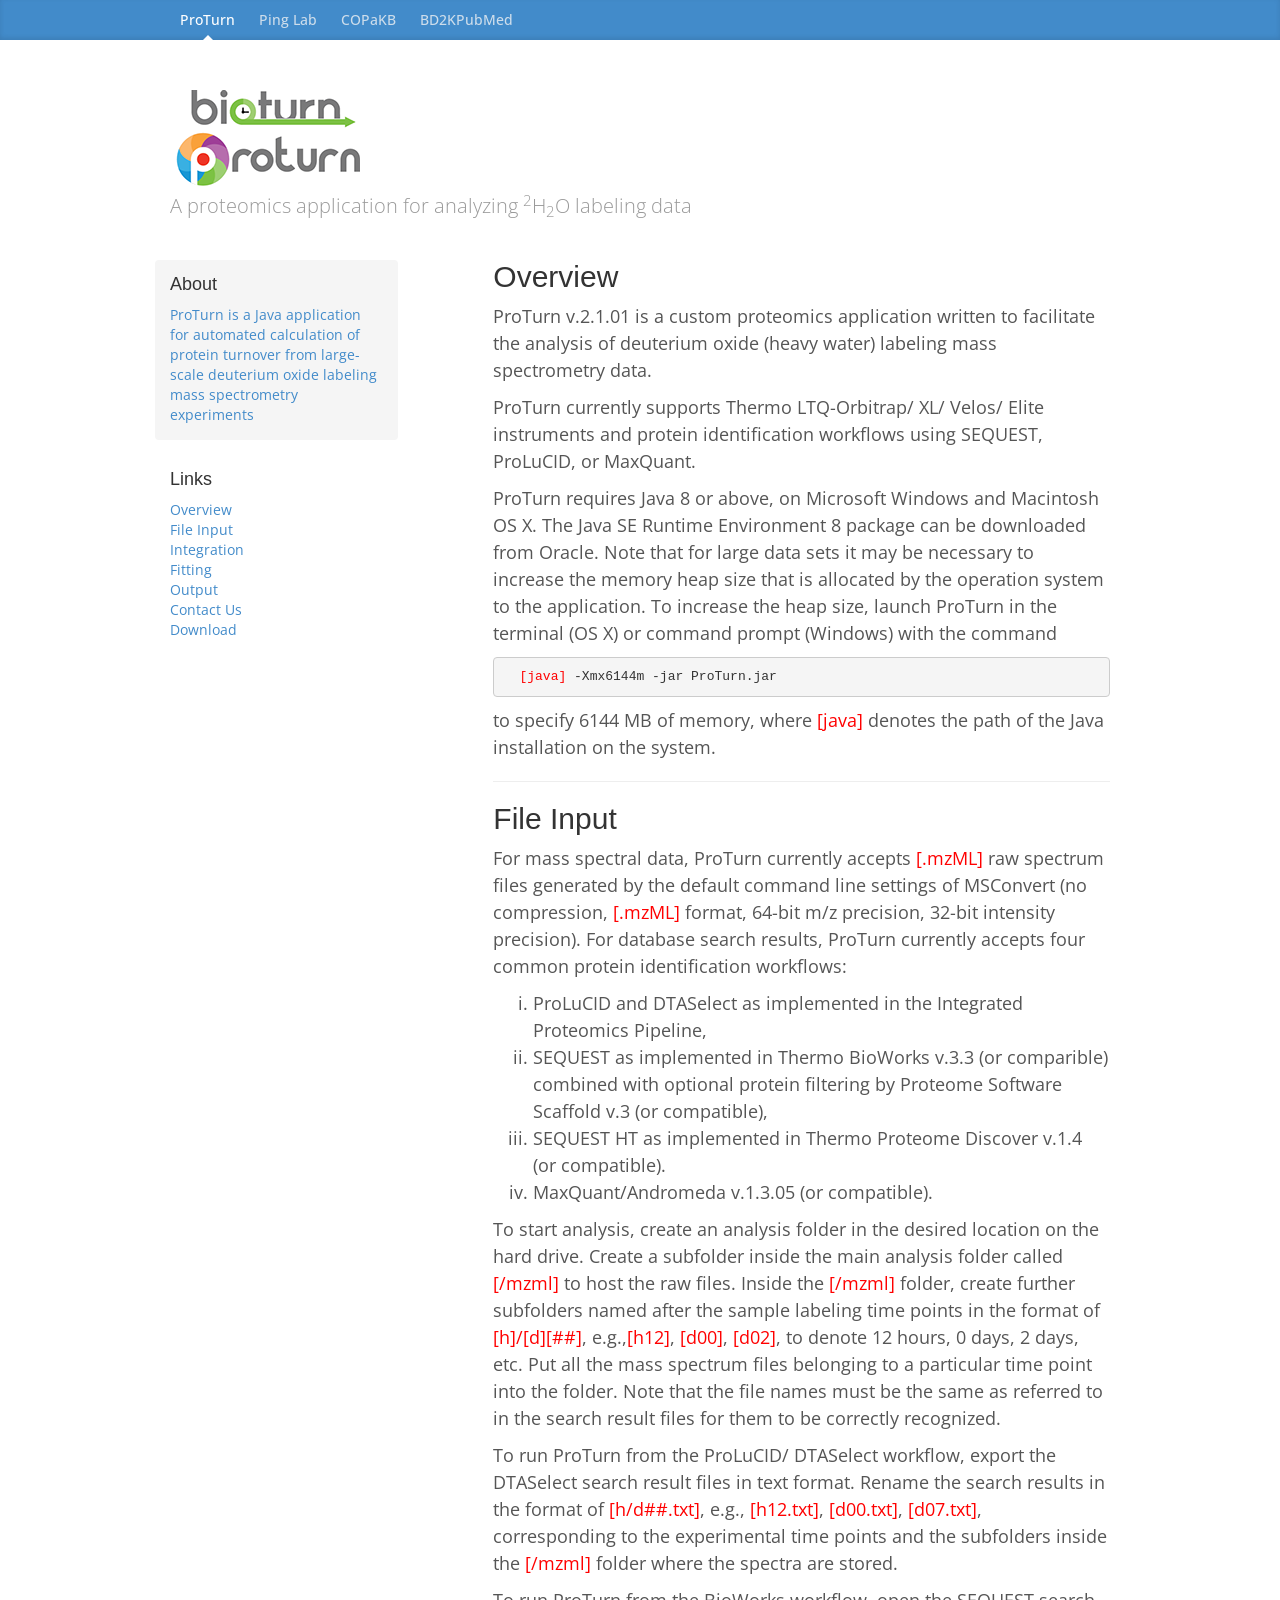
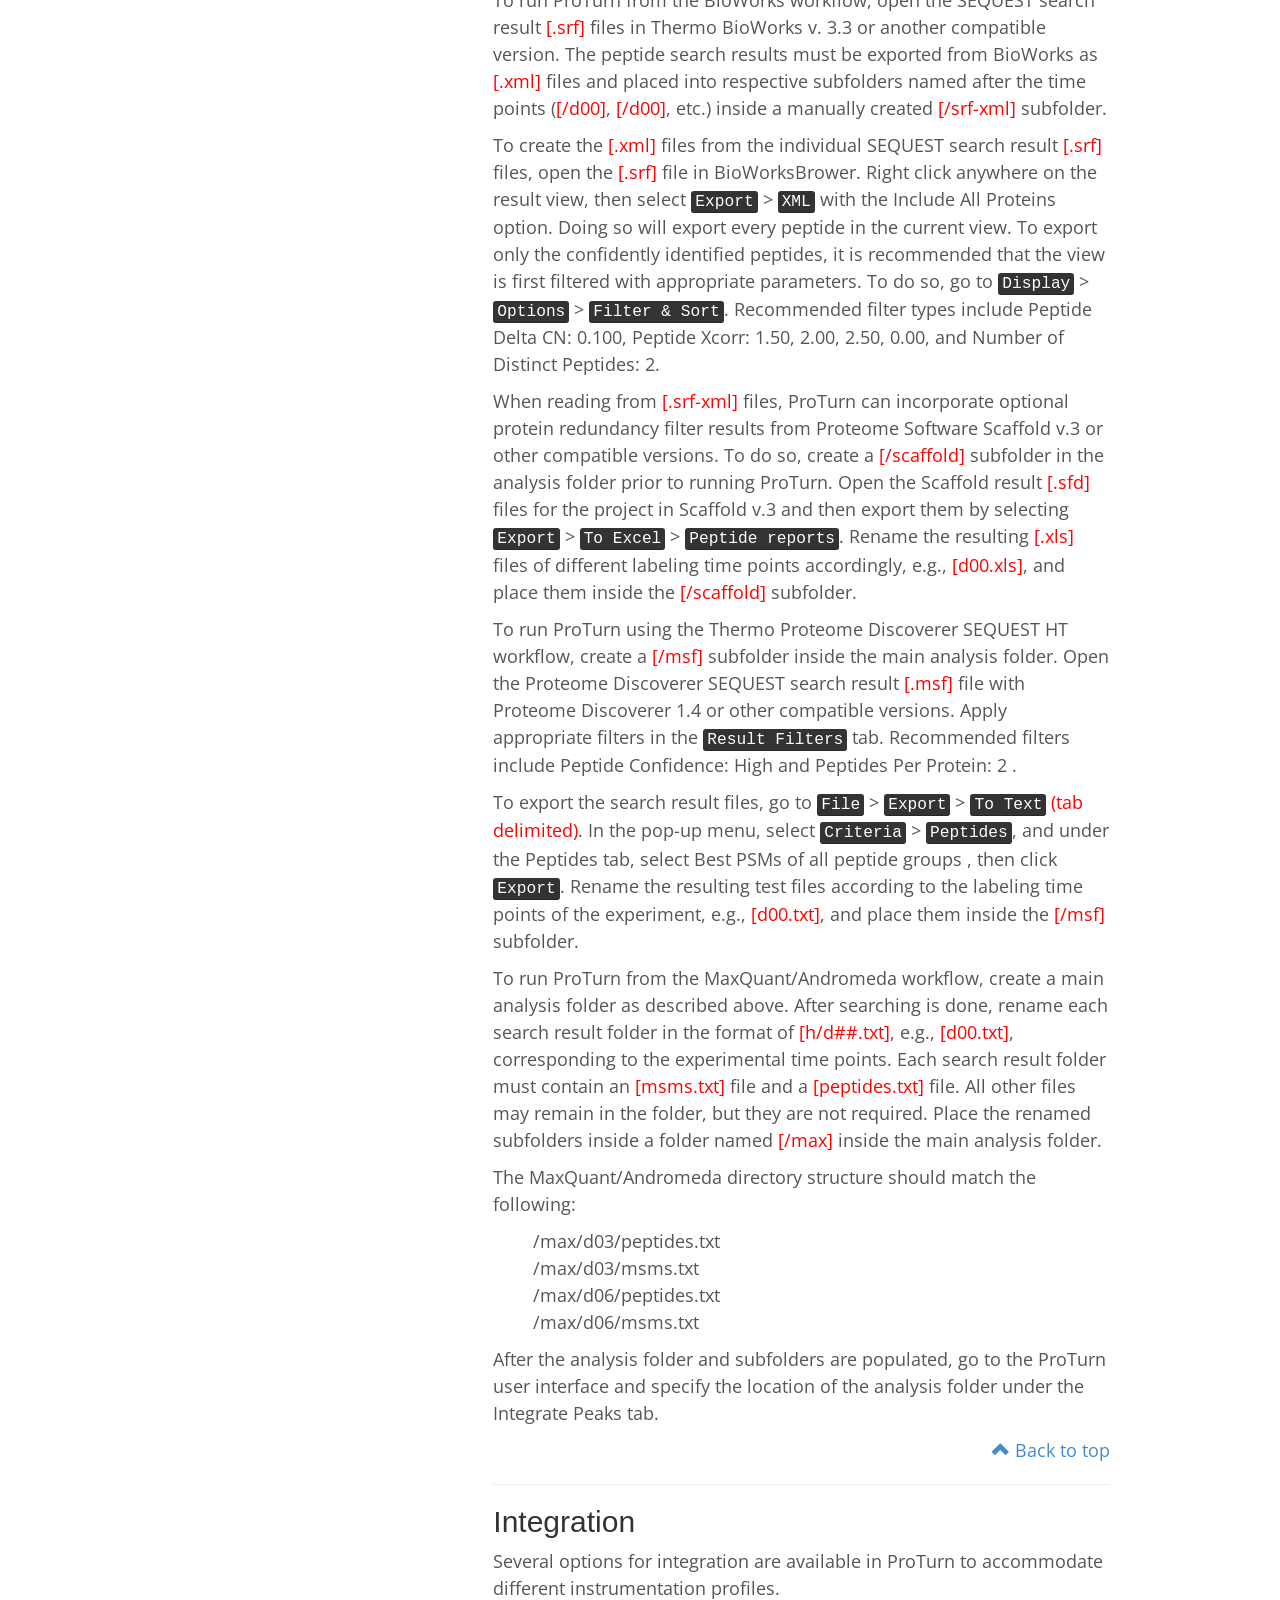
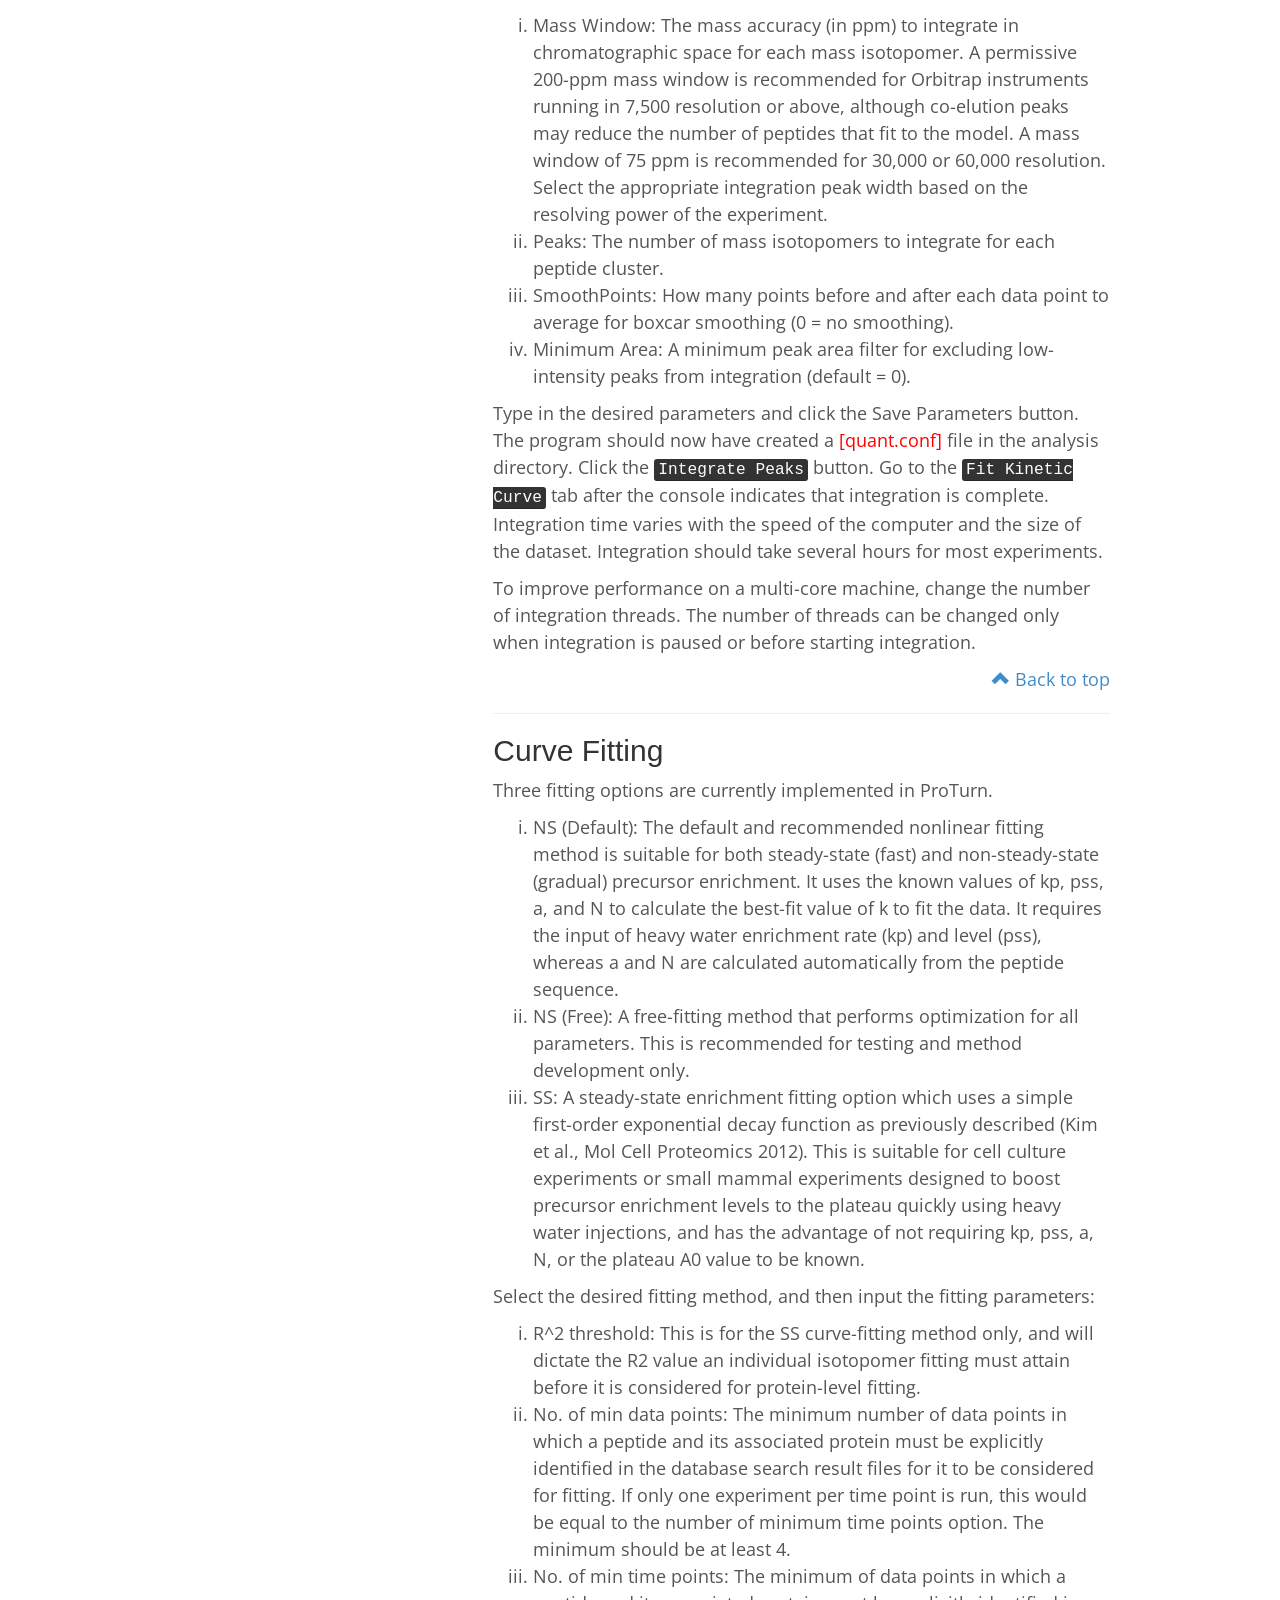
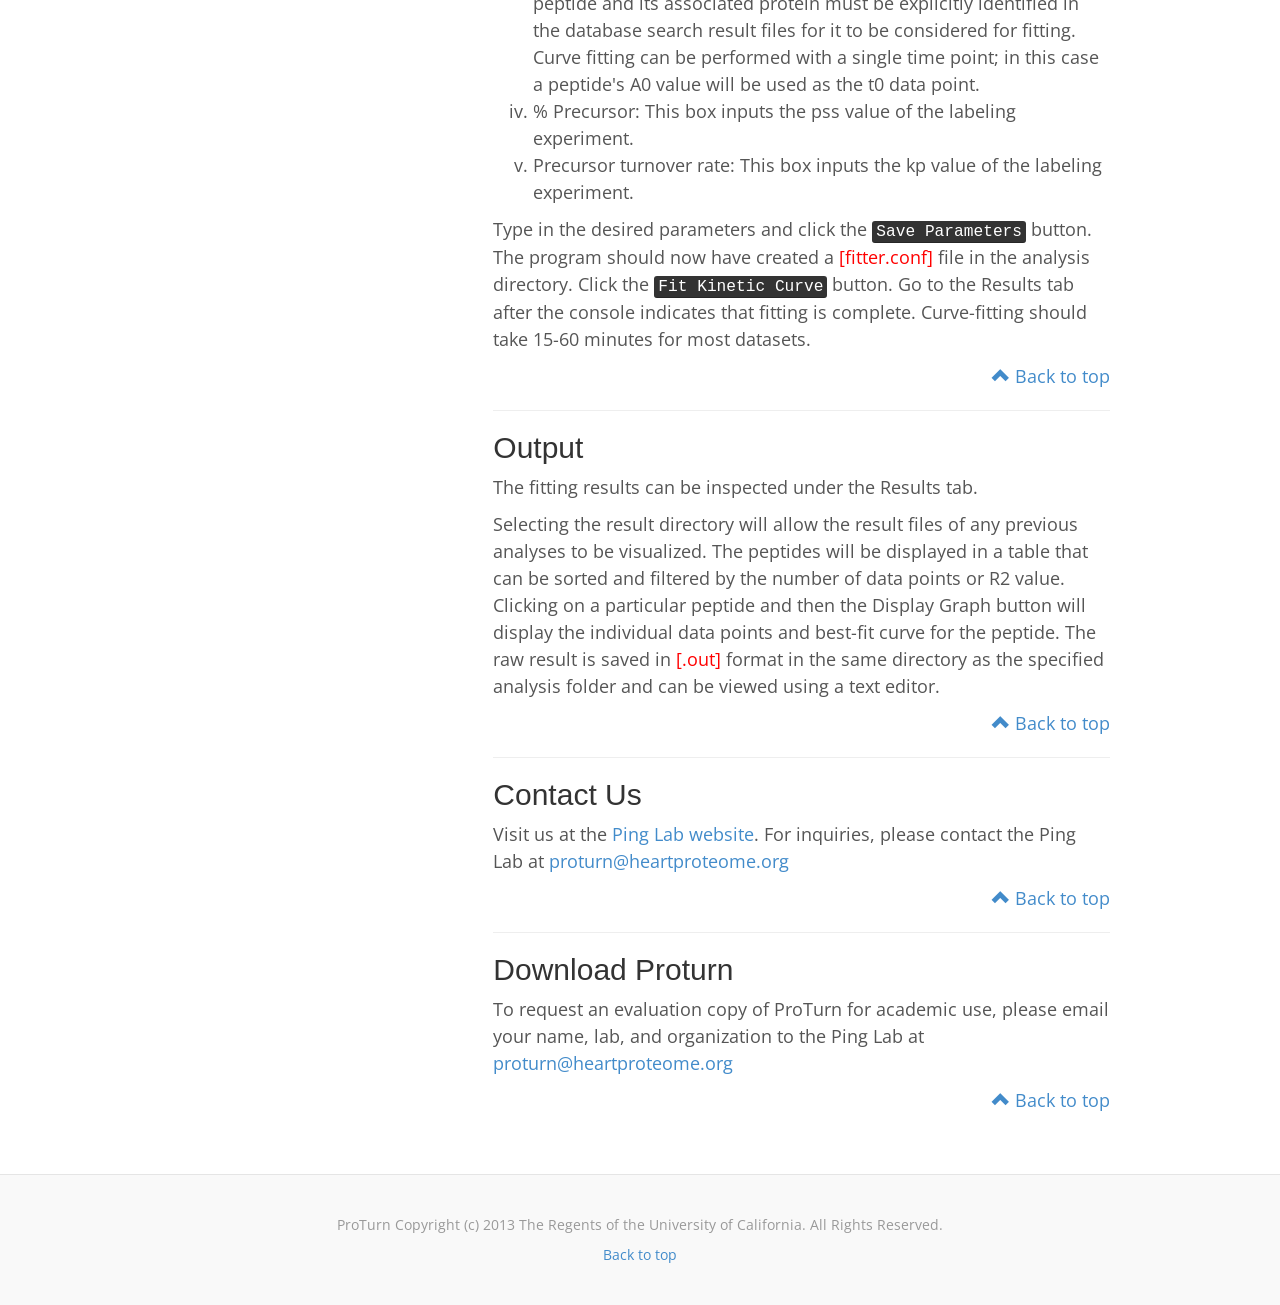
<file: index.html>
<!DOCTYPE html>
<html lang="en">
  <head>
    <meta charset="utf-8">
    <meta http-equiv="X-UA-Compatible" content="IE=edge">
    <meta name="viewport" content="width=device-width, initial-scale=1">
    <meta name="description" content="">
    <meta name="author" content="">
    <link rel="icon" href="../../favicon.ico">

    <title>Proturn</title>

    <!-- Bootstrap core CSS -->
    <link href="assets/css/bootstrap.min.css" rel="stylesheet">

    <!-- Custom styles for this template -->
    <link href="assets/css/blog.css" rel="stylesheet">

    <!-- Google Font -->
    <link href='http://fonts.googleapis.com/css?family=Open+Sans' rel='stylesheet' type='text/css'>

    <!-- IE10 viewport hack for Surface/desktop Windows 8 bug -->
    <script src="assets/js/ie10-viewport-bug-workaround.js"></script>

    <!-- HTML5 shim and Respond.js IE8 support of HTML5 elements and media queries -->
    <!--[if lt IE 9]>
      <script src="https://oss.maxcdn.com/html5shiv/3.7.2/html5shiv.min.js"></script>
      <script src="https://oss.maxcdn.com/respond/1.4.2/respond.min.js"></script>
    <![endif]-->
    <!-- Google Analytics Tracking Code -->
    <script>
    (function(i,s,o,g,r,a,m){i['GoogleAnalyticsObject']=r;i[r]=i[r]||function(){
    (i[r].q=i[r].q||[]).push(arguments)},i[r].l=1*new Date();a=s.createElement(o),
    m=s.getElementsByTagName(o)[0];a.async=1;a.src=g;m.parentNode.insertBefore(a,m)
    })(window,document,'script','//www.google-analytics.com/analytics.js','ga');

    ga('create', 'UA-53389808-1', 'auto');
    ga('send', 'pageview');
    </script>
  </head>

  <body id="top">

    <div class="blog-masthead">
      <div class="container">
        <nav class="blog-nav">
          <a class="blog-nav-item active" href="/">ProTurn</a>
          <a class="blog-nav-item" href="http://www.heartproteomeucla.org/">Ping Lab</a>
          <a class="blog-nav-item" href="http://www.heartproteome.org">COPaKB</a>
          <a class="blog-nav-item" href="http://www.heartproteome.org/pubmed/">BD2KPubMed<a>
        </nav>
      </div>
    </div>

    <div class="container">

      <div class="blog-header">
        <h1 class="blog-title"><img src="assets/images/bioturn_logo.png" alt="Proturn"/></h1>
        <p class="lead blog-description">A proteomics application for analyzing <sup>2</sup>H<sub>2</sub>O labeling data</p>
      </div>
 
      <div class="row">
        <div class="col-sm-3 blog-sidebar">
          <div class="sidebar-module sidebar-module-inset">
            <h4>About</h4>
            <p>ProTurn is a Java application for automated calculation of protein turnover from large-scale deuterium oxide labeling mass spectrometry experiments</p>
          </div>
          <div class="sidebar-module">
            <h4>Links</h4>
            <ol class="list-unstyled">
              <li><a href="#overview">Overview</a></li>
              <li><a href="#file">File Input</a></li>
              <li><a href="#integration">Integration</a></li>
              <li><a href="#fitting">Fitting</a></li>
              <li><a href="#output">Output</a></li>
              <li><a href="#contact">Contact Us</a></li>
              <li><a href="#download">Download</a></li>
            </ol>
          </div>
        </div><!-- /.blog-sidebar -->

        <div class="col-sm-8 col-sm-offset-1 blog-main">

          <div class="blog-post">
            <h2 id="overview">Overview</h2>
            <p>ProTurn v.2.1.01 is a custom proteomics application written to facilitate the analysis of deuterium oxide (heavy water) labeling mass spectrometry data.</p>
            <p>ProTurn currently supports Thermo LTQ-Orbitrap/ XL/ Velos/ Elite instruments and protein identification workflows using SEQUEST, ProLuCID, or MaxQuant.</p>
            <p>ProTurn requires Java 8 or above, on Microsoft Windows and Macintosh OS X. The Java SE Runtime Environment 8 package can be downloaded from Oracle. Note that for large data sets it may be necessary to increase the memory heap size that is allocated by the operation system to the application. To increase the heap size, launch ProTurn in the terminal (OS X) or command prompt (Windows) with the command</p>
            <pre><code>  <span class="text-highlight">[java]</span> -Xmx6144m -jar ProTurn.jar</code></pre>
            <p>to specify 6144 MB of memory, where <span class="text-highlight">[java]</span> denotes the path of the Java installation on the system.</p>
            <hr>
            <h2 id="file">File Input</h2>
            <p>For mass spectral data, ProTurn currently accepts <span class="text-highlight">[.mzML]</span> raw spectrum files generated by the default command line settings of MSConvert (no compression, <span class="text-highlight">[.mzML]</span> format, 64-bit m/z precision, 32-bit intensity precision). For database search results, ProTurn currently accepts four common protein identification workflows:</p>
            <ol type="i">
              <li>ProLuCID and DTASelect as implemented in the Integrated Proteomics Pipeline,</li>
              <li>SEQUEST as implemented in Thermo BioWorks v.3.3 (or comparible) combined with optional protein filtering by Proteome Software Scaffold v.3 (or compatible),</li>
              <li>SEQUEST HT as implemented in Thermo Proteome Discover v.1.4 (or compatible).</li>
              <li>MaxQuant/Andromeda v.1.3.05 (or compatible).</li>
            </ol>
            <p>To start analysis, create an analysis folder in the desired location on the hard drive. Create a subfolder inside the main analysis folder called <span class="text-highlight">[/mzml]</span> to host the raw files. Inside the <span class="text-highlight">[/mzml]</span> folder, create further subfolders named after the sample labeling time points in the format of <span class="text-highlight">[h]/[d][##]</span>, e.g.,<span class="text-highlight">[h12]</span>, <span class="text-highlight">[d00]</span>, <span class="text-highlight">[d02]</span>, to denote 12 hours, 0 days, 2 days, etc. Put all the mass spectrum files belonging to a particular time point into the folder. Note that the file names must be the same as referred to in the search result files for them to be correctly recognized.</p>
            <p>To run ProTurn from the ProLuCID/ DTASelect workflow, export the DTASelect search result files in text format. Rename the search results in the format of <span class="text-highlight">[h/d##.txt]</span>, e.g., <span class="text-highlight">[h12.txt]</span>, <span class="text-highlight">[d00.txt]</span>, <span class="text-highlight">[d07.txt]</span>, corresponding to the experimental time points and the subfolders inside the <span class="text-highlight">[/mzml]</span> folder where the spectra are stored.</p>
            <p>To run ProTurn from the BioWorks workflow, open the SEQUEST search result <span class="text-highlight">[.srf]</span> files in Thermo BioWorks v. 3.3 or another compatible version. The peptide search results must be exported from BioWorks as <span class="text-highlight">[.xml]</span> files and placed into respective subfolders named after the time points (<span class="text-highlight">[/d00]</span>, <span class="text-highlight">[/d00]</span>, etc.) inside a manually created <span class="text-highlight">[/srf-xml]</span> subfolder.</p>
            <p>To create the <span class="text-highlight">[.xml]</span> files from the individual SEQUEST search result <span class="text-highlight">[.srf]</span> files, open the <span class="text-highlight">[.srf]</span> file in BioWorksBrower. Right click anywhere on the result view, then select <kbd>Export</kbd> > <kbd>XML</kbd> with the  Include All Proteins  option. Doing so will export every peptide in the current view. To export only the confidently identified peptides, it is recommended that the view is first filtered with appropriate parameters. To do so, go to <kbd>Display</kbd> > <kbd>Options</kbd> > <kbd>Filter &amp; Sort</kbd>. Recommended filter types include Peptide Delta CN: 0.100, Peptide Xcorr: 1.50, 2.00, 2.50, 0.00, and Number of Distinct Peptides: 2.</p>
            <p>When reading from <span class="text-highlight">[.srf-xml]</span> files, ProTurn can incorporate optional protein redundancy filter results from Proteome Software Scaffold v.3 or other compatible versions. To do so, create a <span class="text-highlight">[/scaffold]</span> subfolder in the analysis folder prior to running ProTurn. Open the Scaffold result <span class="text-highlight">[.sfd]</span> files for the project in Scaffold v.3 and then export them by selecting <kbd>Export</kbd> > <kbd>To Excel</kbd> > <kbd>Peptide reports</kbd>. Rename the resulting <span class="text-highlight">[.xls]</span> files of different labeling time points accordingly, e.g., <span class="text-highlight">[d00.xls]</span>, and place them inside the <span class="text-highlight">[/scaffold]</span> subfolder.</p>
            <p>To run ProTurn using the Thermo Proteome Discoverer SEQUEST HT workflow, create a <span class="text-highlight">[/msf]</span> subfolder inside the main analysis folder. Open the Proteome Discoverer SEQUEST search result <span class="text-highlight">[.msf]</span> file with Proteome Discoverer 1.4 or other compatible versions. Apply appropriate filters in the <kbd>Result Filters</kbd> tab. Recommended filters include  Peptide Confidence: High and Peptides Per Protein: 2 .</p>
            <p>To export the search result files, go to <kbd>File</kbd> > <kbd>Export</kbd> > <kbd>To Text</kbd> <span class="text-highlight">(tab delimited)</span>. In the pop-up menu, select <kbd>Criteria</kbd> > <kbd>Peptides</kbd>, and under the Peptides tab, select  Best PSMs of all peptide groups , then click <kbd>Export</kbd>. Rename the resulting test files according to the labeling time points of the experiment, e.g., <span class="text-highlight">[d00.txt]</span>, and place them inside the <span class="text-highlight">[/msf]</span> subfolder.</p>
            <p>To run ProTurn from the MaxQuant/Andromeda workflow, create a main analysis folder as described above. After searching is done, rename each search result folder in the format of <span class="text-highlight">[h/d##.txt]</span>, e.g., <span class="text-highlight">[d00.txt]</span>, corresponding to the experimental time points. Each search result folder must contain an <span class="text-highlight">[msms.txt]</span> file and a <span class="text-highlight">[peptides.txt]</span> file. All other files may remain in the folder, but they are not required. Place the renamed subfolders inside a folder named <span class="text-highlight">[/max]</span> inside the main analysis folder.</p>
            <p>The MaxQuant/Andromeda directory structure should match the following:</p>
            <ul style="list-style: none;">
              <li>/max/d03/peptides.txt</li>
              <li>/max/d03/msms.txt</li>
              <li>/max/d06/peptides.txt</li>
              <li>/max/d06/msms.txt</li>
            </ul>
            <p>After the analysis folder and subfolders are populated, go to the ProTurn user interface and specify the location of the analysis folder under the Integrate Peaks tab.</p>
            <p class="text-right" >
              <a href="#top"><span class="glyphicon glyphicon-chevron-up"></span> Back to top</a>
            </p>
            <hr />

            <h2 id="integration">Integration</h2>
            <p>Several options for integration are available in ProTurn to accommodate different instrumentation profiles.</p>
            <ol type="i">
              <li>Mass Window: The mass accuracy (in ppm) to integrate in chromatographic space for each mass isotopomer. A permissive 200-ppm mass window is recommended for Orbitrap instruments running in 7,500 resolution or above, although co-elution peaks may reduce the number of peptides that fit to the model. A mass window of 75 ppm is recommended for 30,000 or 60,000 resolution. Select the appropriate integration peak width based on the resolving power of the experiment.</li>
              <li>Peaks: The number of mass isotopomers to integrate for each peptide cluster.</li>
              <li>SmoothPoints: How many points before and after each data point to average for boxcar smoothing (0 = no smoothing).</li>
              <li>Minimum Area: A minimum peak area filter for excluding low-intensity peaks from integration (default = 0).</li>
            </ol>
            <p>Type in the desired parameters and click the  Save Parameters  button. The program should now have created a <span class="text-highlight">[quant.conf]</span> file in the analysis directory. Click the  <kbd>Integrate Peaks</kbd> button. Go to the <kbd>Fit Kinetic Curve</kbd> tab after the console indicates that integration is complete. Integration time varies with the speed of the computer and the size of the dataset. Integration should take several hours for most experiments.</p>
            <p>To improve performance on a multi-core machine, change the number of integration threads. The number of threads can be changed only when integration is paused or before starting integration.</p>
            <p class="text-right" >
              <a href="#top"><span class="glyphicon glyphicon-chevron-up"></span> Back to top</a>
            </p>
            <hr/>

            <h2 id="fitting">Curve Fitting</h2>
            <p>Three fitting options are currently implemented in ProTurn.</p>
            <ol type="i">
              <li>NS (Default): The default and recommended nonlinear fitting method is suitable for both steady-state (fast) and non-steady-state (gradual) precursor enrichment. It uses the known values of kp, pss, a, and N to calculate the best-fit value of k to fit the data. It requires the input of heavy water enrichment rate (kp) and level (pss), whereas a and N are calculated automatically from the peptide sequence.</li>
              <li>NS (Free): A free-fitting method that performs optimization for all parameters. This is recommended for testing and method development only.</li>
              <li>SS: A steady-state enrichment fitting option which uses a simple first-order exponential decay function as previously described (Kim et al., Mol Cell Proteomics 2012). This is suitable for cell culture experiments or small mammal experiments designed to boost precursor enrichment levels to the plateau quickly using heavy water injections, and has the advantage of not requiring kp, pss, a, N, or the plateau A0 value to be known.</li>
            </ol>
            <p>Select the desired fitting method, and then input the fitting parameters:</p>
            <ol type="i">
              <li>R^2 threshold: This is for the SS curve-fitting method only, and will dictate the R2 value an individual isotopomer fitting must attain before it is considered for protein-level fitting.</li>
              <li>No. of min data points: The minimum number of data points in which a peptide and its associated protein must be explicitly identified in the database search result files for it to be considered for fitting. If only one experiment per time point is run, this would be equal to the number of minimum time points option. The minimum should be at least 4.</li>
              <li>No. of min time points: The minimum of data points in which a peptide and its associated protein must be explicitly identified in the database search result files for it to be considered for fitting. Curve fitting can be performed with a single time point; in this case a peptide's A0 value will be used as the t0 data point.</li>
              <li>% Precursor: This box inputs the pss value of the labeling experiment.</li>
              <li>Precursor turnover rate: This box inputs the kp value of the labeling experiment.</li>
            </ol> 
            <p>Type in the desired parameters and click the <kbd>Save Parameters</kbd> button. The program should now have created a <span class="text-highlight">[fitter.conf]</span> file in the analysis directory. Click the <kbd>Fit Kinetic Curve</kbd> button. Go to the  Results  tab after the console indicates that fitting is complete. Curve-fitting should take 15-60 minutes for most datasets.</p>
            <p class="text-right" >
              <a href="#top"><span class="glyphicon glyphicon-chevron-up"></span> Back to top</a>
            </p>
            <hr />
            
            <h2 id="output">Output</h2>
            <p>The fitting results can be inspected under the Results tab.</p>
            <p>Selecting the result directory will allow the result files of any previous analyses to be visualized. The peptides will be displayed in a table that can be sorted and filtered by the number of data points or R2 value. Clicking on a particular peptide and then the  Display Graph  button will display the individual data points and best-fit curve for the peptide. The raw result is saved in <span class="text-highlight">[.out]</span> format in the same directory as the specified analysis folder and can be viewed using a text editor.</p>
            <p class="text-right" >
              <a href="#top"><span class="glyphicon glyphicon-chevron-up"></span> Back to top</a>
            </p>
            <hr />
            
            <h2 id="contact">Contact Us</h2>
            <p>Visit us at the <a href="http://www.heartproteomeucla.org/">Ping Lab website</a>. For inquiries, please contact the Ping Lab at <a href="mailto:proturn@heartproteome.org">proturn@heartproteome.org</a></p>
            <p class="text-right" >
              <a href="#top"><span class="glyphicon glyphicon-chevron-up"></span> Back to top</a>
            </p>
            <hr />
            
            <h2 id="download">Download Proturn</h2>
            <p>To request an evaluation copy of ProTurn for academic use, please email your name, lab, and organization to the Ping Lab at <a href="mailto:proturn@heartproteome.org">proturn@heartproteome.org</a></p>
            <p class="text-right" >
              <a href="#top"><span class="glyphicon glyphicon-chevron-up"></span> Back to top</a>
            </p>
            
          </div><!-- /.blog-post -->

        </div><!-- /.blog-main -->

      </div><!-- /.row -->

    </div><!-- /.container -->

    <div class="blog-footer">
      <p>ProTurn Copyright (c) 2013 The Regents of the University of California. All Rights Reserved.</p>
      <p>
        <a href="#top">Back to top</a>
      </p>
    </div>


    <!-- Bootstrap core JavaScript
    ================================================== -->
    <!-- Placed at the end of the document so the pages load faster -->
    <script src="https://ajax.googleapis.com/ajax/libs/jquery/1.11.1/jquery.min.js"></script>
    <script src="assets/js/bootstrap.min.js"></script>
    <script>
      $(function() {
        $('a[href*=#]:not([href=#])').click(function() {
          if (location.pathname.replace(/^\//,'') == this.pathname.replace(/^\//,'') && location.hostname == this.hostname) {
            var target = $(this.hash);
            target = target.length ? target : $('[name=' + this.hash.slice(1) +']');
            if (target.length) {
              $('html,body').animate({
                scrollTop: target.offset().top
              }, 1000);
              return false;
            }
          }
        });
      });
    </script>
  </body>
</html>
</file>
<file: assets/css/blog.css>
/*
 * Globals
 */

body {
  /*font-family: Georgia, "Times New Roman", Times, serif;*/
  font-family: 'Open Sans', sans-serif;
  color: #555;
}

h1, .h1,
h2, .h2,
h3, .h3,
h4, .h4,
h5, .h5,
h6, .h6 {
  margin-top: 0;
  font-family: "Helvetica Neue", Helvetica, Arial, sans-serif;
  font-weight: normal;
  color: #333;
}

.text-highlight {
  color: #f00;
}


/*
 * Override Bootstrap's default container.
 */

@media (min-width: 1200px) {
  .container {
    width: 970px;
  }
}


/*
 * Masthead for nav
 */

.blog-masthead {
  background-color: #428bca;
  -webkit-box-shadow: inset 0 -2px 5px rgba(0,0,0,.1);
          box-shadow: inset 0 -2px 5px rgba(0,0,0,.1);
}

/* Nav links */
.blog-nav-item {
  position: relative;
  display: inline-block;
  padding: 10px;
  font-weight: 500;
  color: #cdddeb;
}
.blog-nav-item:hover,
.blog-nav-item:focus {
  color: #fff;
  text-decoration: none;
}

/* Active state gets a caret at the bottom */
.blog-nav .active {
  color: #fff;
}
.blog-nav .active:after {
  position: absolute;
  bottom: 0;
  left: 50%;
  width: 0;
  height: 0;
  margin-left: -5px;
  vertical-align: middle;
  content: " ";
  border-right: 5px solid transparent;
  border-bottom: 5px solid;
  border-left: 5px solid transparent;
}


/*
 * Blog name and description
 */

.blog-header {
  padding-top: 20px;
  padding-bottom: 20px;
}
.blog-title {
  margin-top: 30px;
  margin-bottom: 0;
  font-size: 60px;
  font-weight: normal;
}
.blog-description {
  font-size: 20px;
  color: #999;
}


/*
 * Main column and sidebar layout
 */

.blog-main {
  font-size: 18px;
  line-height: 1.5;
}

/* Sidebar modules for boxing content */
.sidebar-module {
  padding: 15px;
  margin: 0 -15px 15px;
}
.sidebar-module-inset {
  padding: 15px;
  background-color: #f5f5f5;
  border-radius: 4px;
}
.sidebar-module-inset p:last-child,
.sidebar-module-inset ul:last-child,
.sidebar-module-inset ol:last-child {
  margin-bottom: 0;
}



/* Pagination */
.pager {
  margin-bottom: 60px;
  text-align: left;
}
.pager > li > a {
  width: 140px;
  padding: 10px 20px;
  text-align: center;
  border-radius: 30px;
}


/*
 * Blog posts
 */

.blog-post {
  margin-bottom: 60px;
}
.blog-post-title {
  margin-bottom: 5px;
  font-size: 40px;
}
.blog-post-meta {
  margin-bottom: 20px;
  color: #999;
}


/*
 * Footer
 */

.blog-footer {
  padding: 40px 0;
  color: #999;
  text-align: center;
  background-color: #f9f9f9;
  border-top: 1px solid #e5e5e5;
}
.blog-footer p:last-child {
  margin-bottom: 0;
}
</file>
